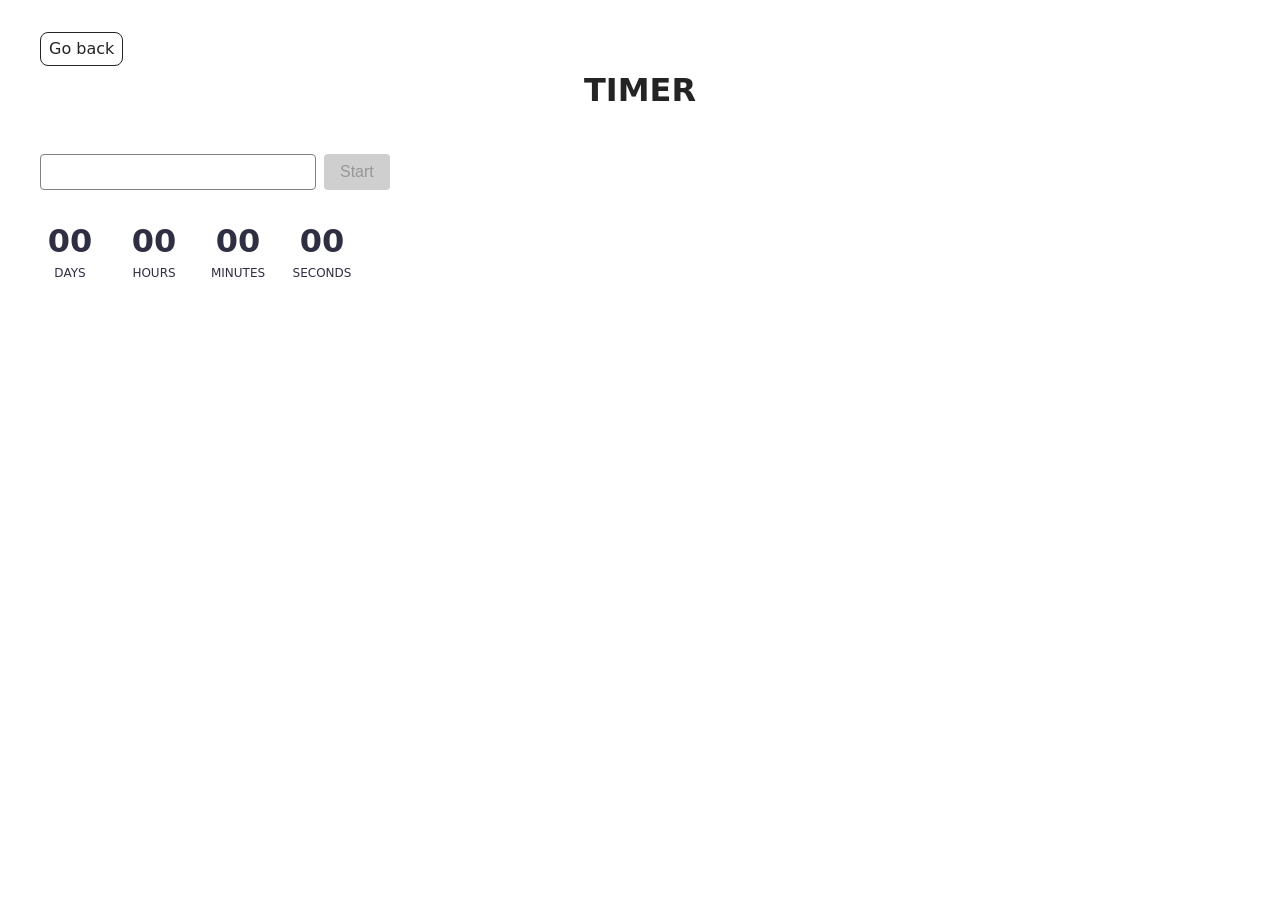
<file: src/1-timer.html>
<!doctype html>
<html lang="en">
  <head>
    <meta charset="UTF-8" />
    <meta http-equiv="X-UA-Compatible" content="IE=edge" />
    <meta name="viewport" content="width=device-width, initial-scale=1.0" />
    <title>TIMER</title>
    <link rel="stylesheet" href="./css/styles.css" />
  </head>
  <body>
    <main>
      <div class="container">
        <a class="back-link" href="./index.html">Go back</a>
        <h1 class="main-title">TIMER</h1>

        <div class="timer-setup">
          <input type="text" id="datetime-picker" />
          <button type="button" data-start disabled>Start</button>
        </div>

        <div class="timer">
          <div class="field">
            <span class="value" data-days>00</span>
            <span class="label">Days</span>
          </div>
          <div class="field">
            <span class="value" data-hours>00</span>
            <span class="label">Hours</span>
          </div>
          <div class="field">
            <span class="value" data-minutes>00</span>
            <span class="label">Minutes</span>
          </div>
          <div class="field">
            <span class="value" data-seconds>00</span>
            <span class="label">Seconds</span>
          </div>
        </div>
      </div>
    </main>

    <script type="module" src="./js/1-timer.js"></script>
  </body>
</html>
</file>
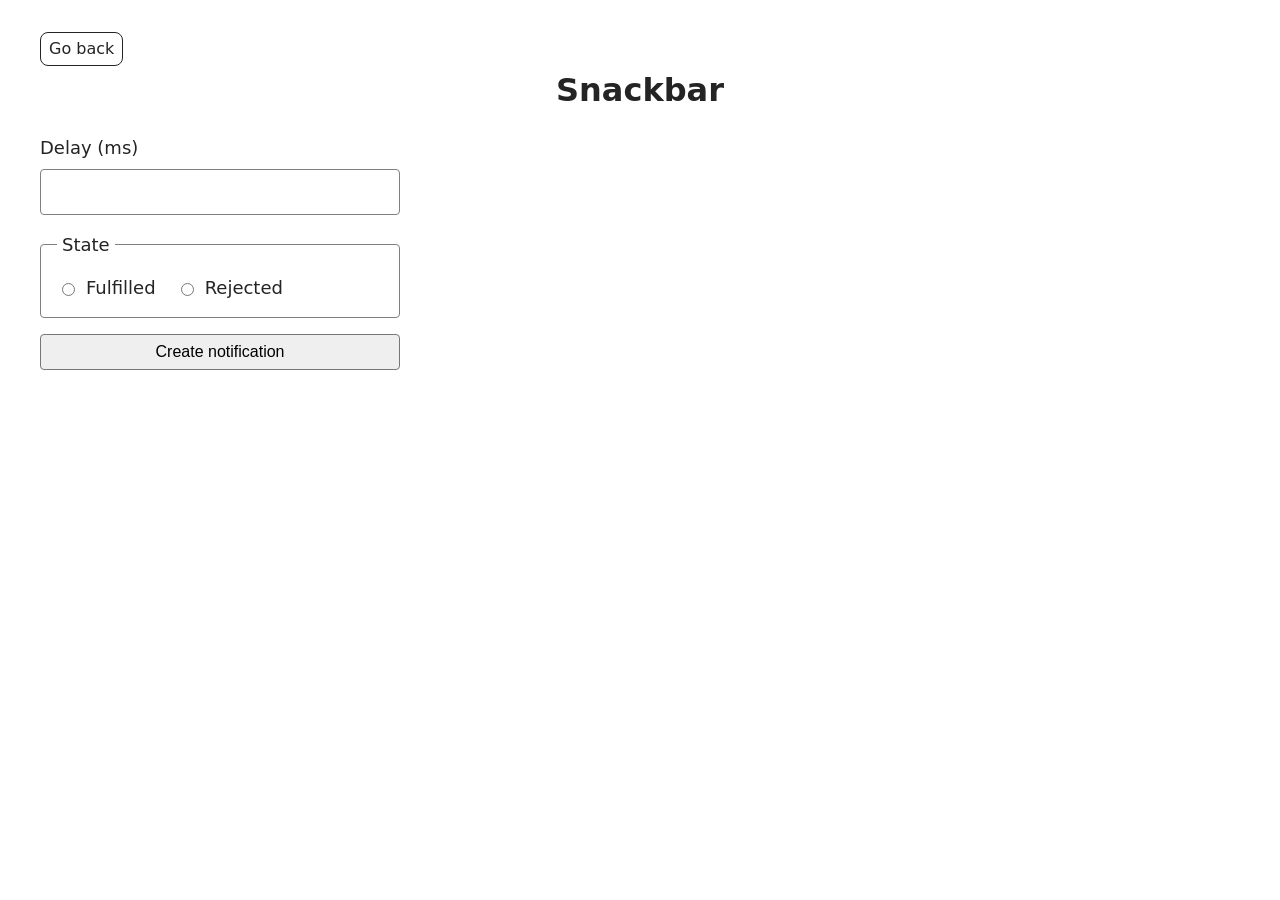
<file: src/2-snackbar.html>
<!doctype html>
<html lang="en">
  <head>
    <meta charset="UTF-8" />
    <meta http-equiv="X-UA-Compatible" content="IE=edge" />
    <meta name="viewport" content="width=device-width, initial-scale=1.0" />
    <title>Promise Generator</title>
    <link rel="stylesheet" href="./css/styles.css" />
  </head>
  <body>
    <main>
      <div class="container">
        <a class="back-link" href="./index.html">Go back</a>
        <h1 class="main-title">Snackbar</h1>

        <form class="form">
          <label class="form-label">
            Delay (ms)
            <input type="number" name="delay" required />
          </label>

          <fieldset class="form-fieldset">
            <legend>State</legend>
            <div class="radio-group">
              <label>
                <input type="radio" name="state" value="fulfilled" required />
                Fulfilled
              </label>
              <label>
                <input type="radio" name="state" value="rejected" required />
                Rejected
              </label>
            </div>
          </fieldset>

          <button type="submit" class="submit-btn">Create notification</button>
        </form>
      </div>
    </main>

    <script type="module" src="./js/2-snackbar.js"></script>
  </body>
</html>
</file>
<file: src/css/styles.css>
/**
  |============================
  | include css partials with
  | default @import url()
  |============================
*/
/* Common styles */
@import url('./reset.css');
@import url('./base.css');
@import url('./container.css');
@import url('./animations.css');

/* Sections style */
@import url('./header.css');
@import url('./vite-promo.css');
@import url('./badges.css');
@import url('./back-link.css');
@import url('./footer.css');


/* Styles for the timer */
@import url('./1-timer.css');

/* Styles for the snackbar */
@import url('./2-snackbar.css');
</file>
